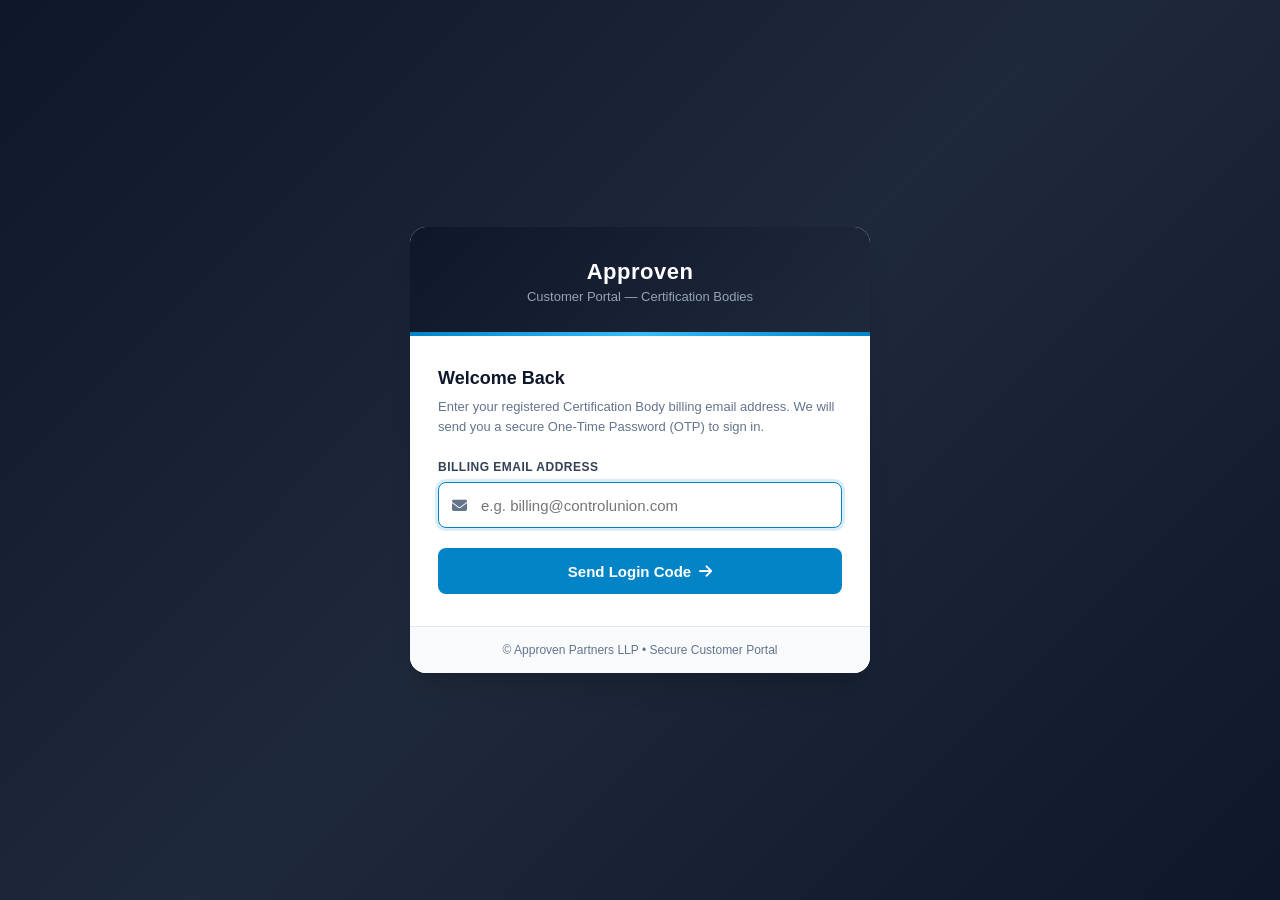
<file: CustomerPortal/templates/login.html>
<!DOCTYPE html>
<html lang="en">
<head>
  <meta charset="UTF-8">
  <meta name="viewport" content="width=device-width, initial-scale=1.0">
  <title>Approven - Customer Portal Login</title>
  <link rel="icon" type="image/png" href="/static/favicon.png">
  <link rel="apple-touch-icon" sizes="180x180" href="/static/apple-touch-icon.png">
  <link rel="apple-touch-icon" href="/static/Approven Mobile App Icon.png">
  <link rel="manifest" href="/customerportal/manifest.json">
  <meta name="apple-mobile-web-app-capable" content="yes">
  <meta name="mobile-web-app-capable" content="yes">
  <meta name="apple-touch-fullscreen" content="yes">
  <meta name="apple-mobile-web-app-status-bar-style" content="black-translucent">
  <meta name="apple-mobile-web-app-title" content="Approven">
  <meta name="application-name" content="Approven">
  <meta name="theme-color" content="#0f172a">
  <link rel="stylesheet" href="https://cdnjs.cloudflare.com/ajax/libs/font-awesome/6.5.1/css/all.min.css">
  <style>
    :root {
      --primary: #0284c7;
      --primary-hover: #0369a1;
      --primary-light: #e0f2fe;
      --slate-900: #0f172a;
      --slate-800: #1e293b;
      --slate-700: #334155;
      --slate-600: #475569;
      --slate-500: #64748b;
      --slate-200: #e2e8f0;
      --slate-100: #f1f5f9;
      --slate-50: #f8fafc;
      --success: #10b981;
      --danger: #ef4444;
      --radius: 12px;
      --shadow-sm: 0 1px 2px 0 rgba(0,0,0,0.05);
      --shadow-lg: 0 10px 15px -3px rgba(0,0,0,0.1), 0 4px 6px -2px rgba(0,0,0,0.05);
      --shadow-xl: 0 20px 25px -5px rgba(0,0,0,0.1), 0 10px 10px -5px rgba(0,0,0,0.04);
    }
    * { box-sizing: border-box; margin: 0; padding: 0; font-family: -apple-system, BlinkMacSystemFont, "Segoe UI", Roboto, "Helvetica Neue", Arial, sans-serif; }
    body {
      background: linear-gradient(135deg, #0f172a 0%, #1e293b 50%, #0f172a 100%);
      min-height: 100vh;
      display: flex;
      align-items: center;
      justify-content: center;
      padding: 24px;
      color: var(--slate-800);
    }
    .login-container {
      width: 100%;
      max-width: 460px;
      background: #ffffff;
      border-radius: 16px;
      box-shadow: var(--shadow-xl);
      overflow: hidden;
      animation: fadeIn 0.4s ease-out;
    }
    @keyframes fadeIn {
      from { opacity: 0; transform: translateY(12px); }
      to { opacity: 1; transform: translateY(0); }
    }
    .login-header {
      background: linear-gradient(135deg, #0f172a 0%, #1e293b 100%);
      padding: 32px 28px;
      text-align: center;
      color: #ffffff;
      position: relative;
    }
    .login-header::after {
      content: "";
      position: absolute;
      bottom: 0;
      left: 0;
      right: 0;
      height: 4px;
      background: linear-gradient(90deg, #0284c7, #38bdf8, #0284c7);
    }
    .brand-logo {
      max-height: 48px;
      margin-bottom: 12px;
      filter: drop-shadow(0 2px 4px rgba(0,0,0,0.2));
    }
    .brand-title {
      font-size: 22px;
      font-weight: 700;
      letter-spacing: 0.5px;
      margin-bottom: 4px;
    }
    .brand-subtitle {
      font-size: 13px;
      color: #94a3b8;
    }
    .login-body {
      padding: 32px 28px;
    }
    .form-step {
      display: none;
    }
    .form-step.active {
      display: block;
      animation: fadeIn 0.3s ease;
    }
    .step-title {
      font-size: 18px;
      font-weight: 700;
      color: var(--slate-900);
      margin-bottom: 8px;
    }
    .step-desc {
      font-size: 13px;
      color: var(--slate-500);
      line-height: 1.5;
      margin-bottom: 24px;
    }
    .input-group {
      margin-bottom: 20px;
    }
    .input-label {
      display: block;
      font-size: 12px;
      font-weight: 600;
      text-transform: uppercase;
      letter-spacing: 0.5px;
      color: var(--slate-700);
      margin-bottom: 8px;
    }
    .input-wrapper {
      position: relative;
      display: flex;
      align-items: center;
    }
    .input-icon {
      position: absolute;
      left: 14px;
      color: var(--slate-500);
      font-size: 15px;
      pointer-events: none;
    }
    .form-input {
      width: 100%;
      height: 46px;
      padding: 0 14px 0 42px;
      background: var(--slate-50);
      border: 1px solid var(--slate-200);
      border-radius: 8px;
      font-size: 15px;
      color: var(--slate-900);
      transition: all 0.2s;
    }
    .form-input:focus {
      outline: none;
      border-color: var(--primary);
      background: #ffffff;
      box-shadow: 0 0 0 3px rgba(2, 132, 199, 0.15);
    }
    .otp-inputs {
      display: flex;
      justify-content: space-between;
      gap: 8px;
      margin-bottom: 24px;
    }
    .otp-digit {
      width: 52px;
      height: 56px;
      text-align: center;
      font-size: 24px;
      font-weight: 700;
      background: var(--slate-50);
      border: 2px solid var(--slate-200);
      border-radius: 10px;
      color: var(--slate-900);
      font-family: Consolas, monospace;
      transition: all 0.2s;
    }
    .otp-digit:focus {
      outline: none;
      border-color: var(--primary);
      background: #ffffff;
      box-shadow: 0 0 0 3px rgba(2, 132, 199, 0.15);
    }
    .btn-submit {
      width: 100%;
      height: 46px;
      background: var(--primary);
      color: #ffffff;
      border: none;
      border-radius: 8px;
      font-size: 15px;
      font-weight: 600;
      cursor: pointer;
      display: flex;
      align-items: center;
      justify-content: center;
      gap: 8px;
      transition: all 0.2s;
    }
    .btn-submit:hover:not(:disabled) {
      background: var(--primary-hover);
      box-shadow: 0 4px 12px rgba(2, 132, 199, 0.25);
    }
    .btn-submit:disabled {
      opacity: 0.6;
      cursor: not-allowed;
    }
    .alert-box {
      padding: 12px 16px;
      border-radius: 8px;
      font-size: 13px;
      margin-bottom: 20px;
      display: none;
      align-items: center;
      gap: 10px;
    }
    .alert-box.danger {
      background: #fef2f2;
      border: 1px solid #fecaca;
      color: #991b1b;
      display: flex;
    }
    .alert-box.success {
      background: #f0fdf4;
      border: 1px solid #bbf7d0;
      color: #166534;
      display: flex;
    }
    .resend-box {
      margin-top: 20px;
      text-align: center;
      font-size: 13px;
      color: var(--slate-500);
    }
    .resend-link {
      color: var(--primary);
      font-weight: 600;
      text-decoration: none;
      cursor: pointer;
    }
    .resend-link:hover {
      text-decoration: underline;
    }
    .resend-link.disabled {
      color: var(--slate-500);
      cursor: not-allowed;
      text-decoration: none;
    }
    .back-btn {
      display: inline-flex;
      align-items: center;
      gap: 6px;
      font-size: 13px;
      color: var(--slate-500);
      background: none;
      border: none;
      cursor: pointer;
      margin-bottom: 16px;
      padding: 4px 0;
    }
    .back-btn:hover {
      color: var(--slate-900);
    }
    .login-footer {
      background: var(--slate-50);
      padding: 16px 28px;
      text-align: center;
      font-size: 12px;
      color: var(--slate-500);
      border-top: 1px solid var(--slate-200);
    }
    .spinner {
      display: inline-block;
      width: 16px;
      height: 16px;
      border: 2px solid rgba(255,255,255,0.3);
      border-radius: 50%;
      border-top-color: #fff;
      animation: spin 0.8s linear infinite;
    }
    @keyframes spin {
      to { transform: rotate(360deg); }
    }
  </style>
</head>
<body>

  <div class="login-container">
    <div class="login-header">
      <div class="brand-title">Approven</div>
      <div class="brand-subtitle">Customer Portal &mdash; Certification Bodies</div>
    </div>

    <div class="login-body">
      <!-- Status Alert -->
      <div id="alertBox" class="alert-box">
        <i id="alertIcon" class="fa-solid fa-circle-exclamation"></i>
        <span id="alertMsg"></span>
      </div>

      <!-- STEP 1: Enter Email -->
      <div id="stepEmail" class="form-step active">
        <div class="step-title">Welcome Back</div>
        <p class="step-desc">Enter your registered Certification Body billing email address. We will send you a secure One-Time Password (OTP) to sign in.</p>

        <form id="emailForm" onsubmit="handleSendOTP(event)">
          <div class="input-group">
            <label class="input-label" for="userEmail">Billing Email Address</label>
            <div class="input-wrapper">
              <i class="fa-solid fa-envelope input-icon"></i>
              <input type="email" id="userEmail" class="form-input" placeholder="e.g. billing@controlunion.com" required autofocus autocomplete="email">
            </div>
          </div>

          <button type="submit" id="sendOtpBtn" class="btn-submit">
            <span>Send Login Code</span>
            <i class="fa-solid fa-arrow-right"></i>
          </button>
        </form>
      </div>

      <!-- STEP 2: Enter OTP Code -->
      <div id="stepOtp" class="form-step">
        <button type="button" class="back-btn" onclick="goToStepEmail()">
          <i class="fa-solid fa-arrow-left"></i> Change email
        </button>

        <div class="step-title">Enter Verification Code</div>
        <p class="step-desc">We've sent a 6-digit code to <strong id="sentEmailDisplay" style="color:var(--slate-900);"></strong>. The code is valid for 15 minutes.</p>

        <form id="otpForm" onsubmit="handleVerifyOTP(event)">
          <div class="otp-inputs">
            <input type="text" class="otp-digit" maxlength="1" pattern="[0-9]" inputmode="numeric" autofocus required>
            <input type="text" class="otp-digit" maxlength="1" pattern="[0-9]" inputmode="numeric" required>
            <input type="text" class="otp-digit" maxlength="1" pattern="[0-9]" inputmode="numeric" required>
            <input type="text" class="otp-digit" maxlength="1" pattern="[0-9]" inputmode="numeric" required>
            <input type="text" class="otp-digit" maxlength="1" pattern="[0-9]" inputmode="numeric" required>
            <input type="text" class="otp-digit" maxlength="1" pattern="[0-9]" inputmode="numeric" required>
          </div>

          <button type="submit" id="verifyOtpBtn" class="btn-submit">
            <span>Sign In to Portal</span>
            <i class="fa-solid fa-lock"></i>
          </button>
        </form>

        <div class="resend-box">
          Didn't receive the code? 
          <a id="resendBtn" class="resend-link disabled" onclick="handleResendOTP()">Resend Code (<span id="resendCountdown">60</span>s)</a>
        </div>
      </div>
    </div>

    <div class="login-footer">
      &copy; Approven Partners LLP &bull; Secure Customer Portal
    </div>
  </div>

  <script>
    let currentEmail = '';
    let countdownTimer = null;
    let countdownSecs = 60;

    function showAlert(msg, type = 'danger') {
      const box = document.getElementById('alertBox');
      const icon = document.getElementById('alertIcon');
      const text = document.getElementById('alertMsg');
      box.className = `alert-box ${type}`;
      icon.className = type === 'danger' ? 'fa-solid fa-circle-exclamation' : 'fa-solid fa-circle-check';
      text.textContent = msg;
    }

    function hideAlert() {
      document.getElementById('alertBox').style.display = 'none';
    }

    function setBtnLoading(btn, isLoading, defaultText) {
      if (isLoading) {
        btn.disabled = true;
        btn.innerHTML = '<div class="spinner"></div> <span>Processing...</span>';
      } else {
        btn.disabled = false;
        btn.innerHTML = defaultText;
      }
    }

    async function handleSendOTP(e) {
      e.preventDefault();
      hideAlert();
      const emailInput = document.getElementById('userEmail');
      const email = emailInput.value.trim();
      const btn = document.getElementById('sendOtpBtn');

      if (!email) return;
      currentEmail = email;

      setBtnLoading(btn, true);

      try {
        const formData = new FormData();
        formData.append('email', email);

        const res = await fetch('/customerportal/api/request-otp', {
          method: 'POST',
          body: formData
        });
        const data = await res.json();

        if (res.ok && data.success) {
          showAlert(data.message, 'success');
          document.getElementById('sentEmailDisplay').textContent = email;
          document.getElementById('stepEmail').classList.remove('active');
          document.getElementById('stepOtp').classList.add('active');
          initOtpInputs();
          startResendCountdown();
        } else {
          showAlert(data.message || 'Failed to request login code. Please verify your email.');
        }
      } catch (err) {
        showAlert('Network error or server unreachable. Please try again.');
      } finally {
        setBtnLoading(btn, false, '<span>Send Login Code</span> <i class="fa-solid fa-arrow-right"></i>');
      }
    }

    function goToStepEmail() {
      hideAlert();
      clearInterval(countdownTimer);
      document.getElementById('stepOtp').classList.remove('active');
      document.getElementById('stepEmail').classList.add('active');
      document.getElementById('userEmail').focus();
    }

    function initOtpInputs() {
      const inputs = document.querySelectorAll('.otp-digit');
      inputs.forEach((input, index) => {
        input.value = '';
        input.oninput = (e) => {
          const val = e.target.value.replace(/[^0-9]/g, '');
          input.value = val ? val[0] : '';
          if (val && index < inputs.length - 1) {
            inputs[index + 1].focus();
          }
          checkAutoSubmit();
        };

        input.onkeydown = (e) => {
          if (e.key === 'Backspace' && !input.value && index > 0) {
            inputs[index - 1].focus();
          }
        };

        input.onpaste = (e) => {
          e.preventDefault();
          const pasted = (e.clipboardData || window.clipboardData).getData('text').replace(/[^0-9]/g, '');
          if (pasted) {
            for (let i = 0; i < inputs.length; i++) {
              if (i < pasted.length) {
                inputs[i].value = pasted[i];
              }
            }
            if (pasted.length >= inputs.length) {
              inputs[inputs.length - 1].focus();
            } else {
              inputs[pasted.length].focus();
            }
            checkAutoSubmit();
          }
        };
      });
      setTimeout(() => inputs[0].focus(), 100);
    }

    function getOtpValue() {
      const inputs = document.querySelectorAll('.otp-digit');
      let otp = '';
      inputs.forEach(i => otp += i.value);
      return otp;
    }

    function checkAutoSubmit() {
      const otp = getOtpValue();
      if (otp.length === 6) {
        document.getElementById('otpForm').dispatchEvent(new Event('submit', { cancelable: true }));
      }
    }

    async function handleVerifyOTP(e) {
      e.preventDefault();
      hideAlert();
      const otp = getOtpValue();
      if (otp.length !== 6) {
        showAlert('Please enter the full 6-digit code.');
        return;
      }

      const btn = document.getElementById('verifyOtpBtn');
      setBtnLoading(btn, true);

      try {
        const formData = new FormData();
        formData.append('email', currentEmail);
        formData.append('otp', otp);

        const res = await fetch('/customerportal/api/verify-otp', {
          method: 'POST',
          body: formData
        });
        const data = await res.json();

        if (res.ok && data.success) {
          showAlert('Signed in successfully! Redirecting...', 'success');
          setTimeout(() => {
            window.location.href = data.redirect || '/customerportal';
          }, 500);
        } else {
          showAlert(data.message || 'Invalid or expired code. Please try again.');
          document.querySelectorAll('.otp-digit').forEach(i => i.value = '');
          document.querySelectorAll('.otp-digit')[0].focus();
        }
      } catch (err) {
        showAlert('Network error. Please try again.');
      } finally {
        setBtnLoading(btn, false, '<span>Sign In to Portal</span> <i class="fa-solid fa-lock"></i>');
      }
    }

    function startResendCountdown() {
      clearInterval(countdownTimer);
      countdownSecs = 60;
      const resendBtn = document.getElementById('resendBtn');
      const countSpan = document.getElementById('resendCountdown');
      resendBtn.classList.add('disabled');
      resendBtn.style.pointerEvents = 'none';

      countdownTimer = setInterval(() => {
        countdownSecs--;
        countSpan.textContent = countdownSecs;
        if (countdownSecs <= 0) {
          clearInterval(countdownTimer);
          resendBtn.classList.remove('disabled');
          resendBtn.style.pointerEvents = 'auto';
          resendBtn.innerHTML = 'Resend Code Now';
        }
      }, 1000);
    }

    async function handleResendOTP() {
      if (countdownSecs > 0) return;
      hideAlert();
      const resendBtn = document.getElementById('resendBtn');
      resendBtn.innerHTML = '<div class="spinner" style="width:12px;height:12px;border-width:2px;border-top-color:var(--primary);"></div> Sending...';

      try {
        const formData = new FormData();
        formData.append('email', currentEmail);

        const res = await fetch('/customerportal/api/request-otp', {
          method: 'POST',
          body: formData
        });
        const data = await res.json();

        if (res.ok && data.success) {
          showAlert('A new verification code has been sent.', 'success');
          resendBtn.innerHTML = 'Resend Code (<span id="resendCountdown">60</span>s)';
          startResendCountdown();
        } else {
          showAlert(data.message || 'Failed to resend code.');
          resendBtn.innerHTML = 'Resend Code Now';
        }
      } catch (err) {
        showAlert('Network error.');
        resendBtn.innerHTML = 'Resend Code Now';
      }
    }
  </script>
</body>
</html>
</file>
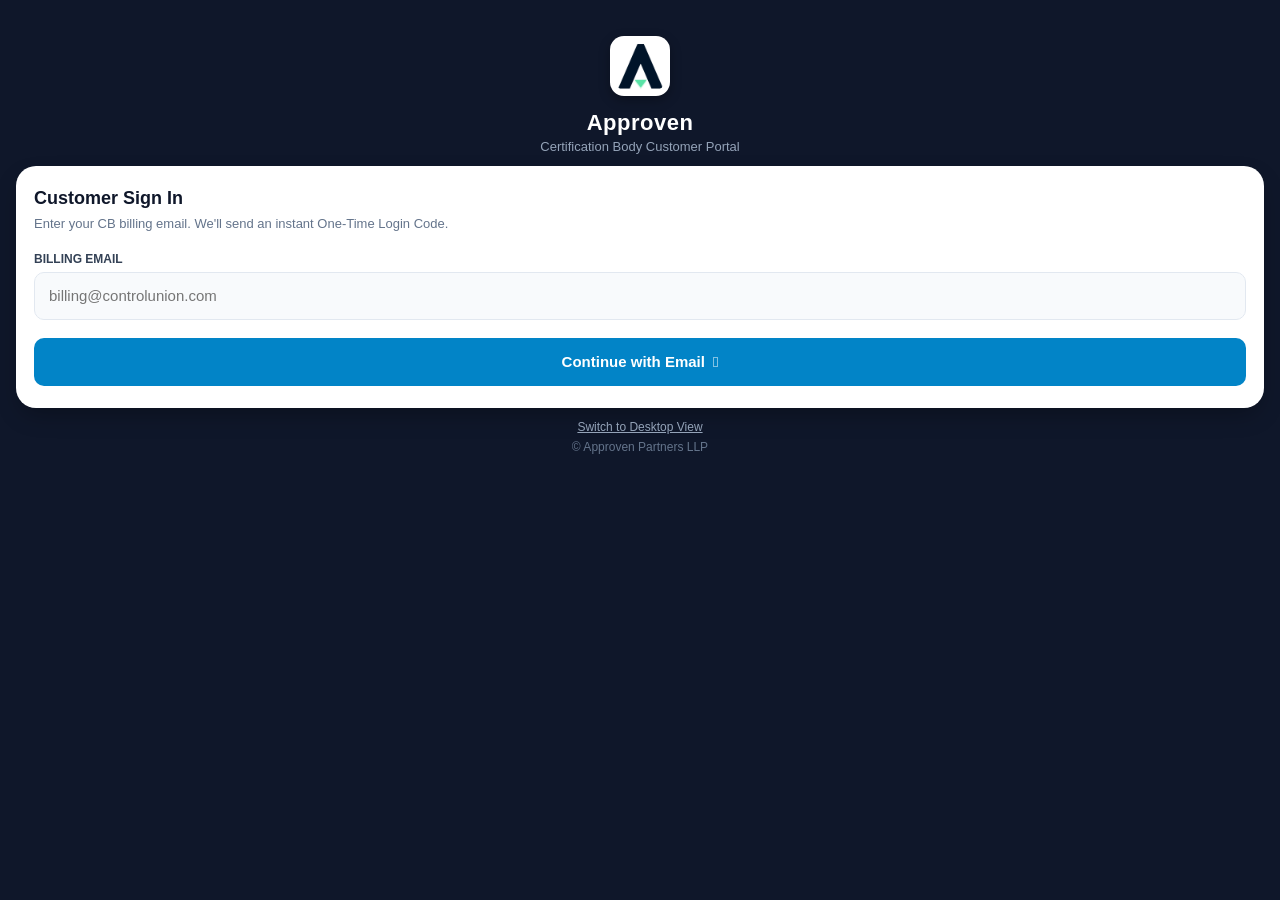
<file: CustomerPortal/templates/mobile_login.html>
<!DOCTYPE html>
<html lang="en">
<head>
  <meta charset="UTF-8">
  <meta name="viewport" content="width=device-width, initial-scale=1.0, maximum-scale=1.0, user-scalable=no, viewport-fit=cover">
  <title>Approven &bull; Customer Portal</title>
  <link rel="icon" type="image/png" href="/static/favicon.png">
  <link rel="apple-touch-icon" href="/static/apple-touch-icon.png">
  <link rel="apple-touch-icon" sizes="180x180" href="/static/apple-touch-icon.png">
  <link rel="apple-touch-icon" href="/static/Approven Mobile App Icon.png">
  
  <!-- PWA & Standalone Fullscreen Web App Meta -->
  <link rel="manifest" href="/customerportal/manifest.json">
  <meta name="apple-mobile-web-app-capable" content="yes">
  <meta name="mobile-web-app-capable" content="yes">
  <meta name="apple-touch-fullscreen" content="yes">
  <meta name="apple-mobile-web-app-status-bar-style" content="black-translucent">
  <meta name="apple-mobile-web-app-title" content="Approven">
  <meta name="application-name" content="Approven">
  <meta name="theme-color" content="#0f172a">
  
  <link rel="stylesheet" href="https://cdnjs.cloudflare.com/ajax/libs/font-awesome/6.5.1/css/all.min.css">
  <style>
    :root {
      --primary: #0284c7;
      --primary-hover: #0369a1;
      --slate-950: #020617;
      --slate-900: #0f172a;
      --slate-800: #1e293b;
      --slate-700: #334155;
      --slate-600: #475569;
      --slate-500: #64748b;
      --slate-200: #e2e8f0;
      --slate-100: #f1f5f9;
      --slate-50: #f8fafc;
      --radius: 14px;
    }
    *, *::before, *::after {
      box-sizing: border-box;
      margin: 0;
      padding: 0;
      font-family: -apple-system, BlinkMacSystemFont, "SF Pro Text", "Segoe UI", Roboto, sans-serif;
      -webkit-tap-highlight-color: transparent;
    }
    html, body {
      width: 100%;
      max-width: 100vw;
      overflow-x: hidden;
      position: relative;
    }
    body {
      background-color: var(--slate-900);
      min-height: 100vh;
      min-height: -webkit-fill-available;
      display: flex;
      flex-direction: column;
      justify-content: space-between;
      color: var(--slate-800);
      padding: max(16px, env(safe-area-inset-top, 16px)) 16px max(16px, env(safe-area-inset-bottom, 16px));
    }
    .mobile-header {
      text-align: center;
      padding: 20px 12px 12px;
      color: #ffffff;
      width: 100%;
    }
    .mobile-header .app-icon {
      width: 60px;
      height: 60px;
      border-radius: 14px;
      background: #ffffff;
      padding: 6px;
      box-shadow: 0 4px 12px rgba(0,0,0,0.3);
      margin-bottom: 10px;
    }
    .mobile-header h1 {
      font-size: 22px;
      font-weight: 800;
      letter-spacing: 0.5px;
    }
    .mobile-header p {
      font-size: 13px;
      color: #94a3b8;
      margin-top: 3px;
    }
    .card {
      background: #ffffff;
      border-radius: 20px;
      padding: 22px 18px;
      box-shadow: 0 10px 25px -5px rgba(0,0,0,0.3);
      margin: auto 0;
      width: 100%;
      max-width: 100%;
      overflow: hidden;
    }
    .step-title {
      font-size: 18px;
      font-weight: 700;
      color: var(--slate-900);
      margin-bottom: 6px;
    }
    .step-desc {
      font-size: 13px;
      color: var(--slate-500);
      line-height: 1.45;
      margin-bottom: 18px;
      word-break: break-word;
      overflow-wrap: anywhere;
    }
    .input-label {
      display: block;
      font-size: 12px;
      font-weight: 700;
      text-transform: uppercase;
      color: var(--slate-700);
      margin-bottom: 6px;
    }
    .form-input {
      width: 100%;
      height: 48px;
      padding: 0 14px;
      background: var(--slate-50);
      border: 1.5px solid var(--slate-200);
      border-radius: 10px;
      font-size: 15px;
      color: var(--slate-900);
      margin-bottom: 18px;
      -webkit-appearance: none;
    }
    .form-input:focus {
      outline: none;
      border-color: var(--primary);
      background: #fff;
    }
    /* Fixed 6-digit OTP Grid prevents stretching */
    .otp-grid {
      display: grid;
      grid-template-columns: repeat(6, minmax(0, 1fr));
      gap: 6px;
      margin-bottom: 20px;
      width: 100%;
      max-width: 100%;
    }
    .otp-cell {
      width: 100%;
      min-width: 0;
      max-width: 100%;
      height: 48px;
      padding: 0;
      text-align: center;
      font-size: 20px;
      font-weight: 800;
      background: var(--slate-50);
      border: 1.5px solid var(--slate-200);
      border-radius: 8px;
      color: var(--slate-900);
      font-family: monospace;
      -webkit-appearance: none;
    }
    .otp-cell:focus {
      outline: none;
      border-color: var(--primary);
      background: #ffffff;
      box-shadow: 0 0 0 2px rgba(2, 132, 199, 0.2);
    }
    .btn-mobile {
      width: 100%;
      height: 48px;
      background: var(--primary);
      color: #ffffff;
      border: none;
      border-radius: 10px;
      font-size: 15px;
      font-weight: 700;
      display: flex;
      align-items: center;
      justify-content: center;
      gap: 8px;
      cursor: pointer;
    }
    .btn-mobile:active {
      transform: scale(0.98);
      background: var(--primary-hover);
    }
    .btn-mobile:disabled {
      opacity: 0.6;
    }
    .alert-banner {
      padding: 10px 12px;
      border-radius: 8px;
      font-size: 13px;
      margin-bottom: 14px;
      display: none;
      align-items: center;
      gap: 8px;
      word-break: break-word;
    }
    .alert-banner.danger {
      background: #fef2f2;
      border: 1px solid #fecaca;
      color: #b91c1c;
      display: flex;
    }
    .alert-banner.success {
      background: #f0fdf4;
      border: 1px solid #bbf7d0;
      color: #15803d;
      display: flex;
    }
    .mobile-footer {
      text-align: center;
      padding: 12px 8px;
      font-size: 12px;
      color: #64748b;
      width: 100%;
    }
    .form-step { display: none; width: 100%; }
    .form-step.active { display: block; }
    .spinner {
      width: 16px;
      height: 16px;
      border: 2px solid rgba(255,255,255,0.3);
      border-radius: 50%;
      border-top-color: #fff;
      animation: spin 0.8s linear infinite;
    }
    @keyframes spin { to { transform: rotate(360deg); } }
  </style>
</head>
<body>

  <div class="mobile-header">
    <img src="/static/Approven Mobile App Icon.png" alt="Approven" class="app-icon" onerror="this.style.display='none'">
    <h1>Approven</h1>
    <p>Certification Body Customer Portal</p>
  </div>

  <div class="card">
    <div id="alertBox" class="alert-banner">
      <i id="alertIcon" class="fa-solid fa-circle-exclamation"></i>
      <span id="alertMsg"></span>
    </div>

    <!-- Step 1: Email -->
    <div id="stepEmail" class="form-step active">
      <div class="step-title">Customer Sign In</div>
      <p class="step-desc">Enter your CB billing email. We'll send an instant One-Time Login Code.</p>

      <form onsubmit="handleSendOTP(event)">
        <label class="input-label" for="userEmail">Billing Email</label>
        <input type="email" id="userEmail" class="form-input" placeholder="billing@controlunion.com" required inputmode="email" autocomplete="email">
        <button type="submit" id="sendBtn" class="btn-mobile">
          <span>Continue with Email</span>
          <i class="fa-solid fa-arrow-right"></i>
        </button>
      </form>
    </div>

    <!-- Step 2: OTP -->
    <div id="stepOtp" class="form-step">
      <button type="button" style="background:none; border:none; color:var(--slate-500); font-size:13px; margin-bottom:12px; display:inline-flex; align-items:center; gap:4px;" onclick="goToEmail()">
        <i class="fa-solid fa-arrow-left"></i> Change email
      </button>

      <div class="step-title">Verification Code</div>
      <p class="step-desc">Enter the 6-digit code sent to <strong id="emailTarget" style="color:var(--slate-900); word-break:break-all;"></strong></p>

      <form onsubmit="handleVerifyOTP(event)">
        <div class="otp-grid">
          <input type="text" class="otp-cell" maxlength="1" pattern="[0-9]" inputmode="numeric" required>
          <input type="text" class="otp-cell" maxlength="1" pattern="[0-9]" inputmode="numeric" required>
          <input type="text" class="otp-cell" maxlength="1" pattern="[0-9]" inputmode="numeric" required>
          <input type="text" class="otp-cell" maxlength="1" pattern="[0-9]" inputmode="numeric" required>
          <input type="text" class="otp-cell" maxlength="1" pattern="[0-9]" inputmode="numeric" required>
          <input type="text" class="otp-cell" maxlength="1" pattern="[0-9]" inputmode="numeric" required>
        </div>

        <button type="submit" id="verifyBtn" class="btn-mobile">
          <span>Sign In</span>
          <i class="fa-solid fa-arrow-right"></i>
        </button>
      </form>

      <div style="text-align:center; margin-top:16px; font-size:13px; color:var(--slate-500);">
        Didn't receive it? <a id="resendLink" style="color:var(--primary); font-weight:700; cursor:pointer;" onclick="handleResendOTP()">Resend (<span id="resendTimer">60</span>s)</a>
      </div>
    </div>
  </div>

  <div class="mobile-footer">
    <a href="/customerportal/login?view=desktop" style="color:#94a3b8; text-decoration:underline; font-size:12px;">Switch to Desktop View</a>
    <div style="margin-top:6px;">&copy; Approven Partners LLP</div>
  </div>

  <script>
    // PWA Service Worker Registration
    if ('serviceWorker' in navigator) {
      window.addEventListener('load', () => {
        navigator.serviceWorker.register('/customerportal/sw.js')
          .then((reg) => console.log('Portal SW registered'))
          .catch((err) => console.log('Portal SW registration error:', err));
      });
    }

    // iOS Standalone Link Handling
    if (('standalone' in window.navigator) && window.navigator.standalone) {
      document.addEventListener('click', function(e) {
        let target = e.target.closest('a');
        if (target && target.href && target.href.indexOf(window.location.host) !== -1 && !target.target && !target.hasAttribute('download')) {
          e.preventDefault();
          window.location.href = target.href;
        }
      }, false);
    }

    let activeEmail = '';
    let countdown = 60;
    let timerId = null;

    function showAlert(msg, type = 'danger') {
      const b = document.getElementById('alertBox');
      const i = document.getElementById('alertIcon');
      const m = document.getElementById('alertMsg');
      b.className = `alert-banner ${type}`;
      i.className = type === 'danger' ? 'fa-solid fa-circle-exclamation' : 'fa-solid fa-circle-check';
      m.textContent = msg;
    }

    function hideAlert() {
      document.getElementById('alertBox').style.display = 'none';
    }

    async function handleSendOTP(e) {
      e.preventDefault();
      hideAlert();
      const email = document.getElementById('userEmail').value.trim();
      const btn = document.getElementById('sendBtn');
      if (!email) return;
      activeEmail = email;

      btn.disabled = true;
      btn.innerHTML = '<div class="spinner"></div> <span>Sending Code...</span>';

      try {
        const fd = new FormData();
        fd.append('email', email);
        const res = await fetch('/customerportal/api/request-otp', { method: 'POST', body: fd });
        const data = await res.json();

        if (res.ok && data.success) {
          showAlert(data.message, 'success');
          document.getElementById('emailTarget').textContent = email;
          document.getElementById('stepEmail').classList.remove('active');
          document.getElementById('stepOtp').classList.add('active');
          setupCells();
          startTimer();
        } else {
          showAlert(data.message || 'Unable to find CB account with that email.');
        }
      } catch (err) {
        showAlert('Network connection error.');
      } finally {
        btn.disabled = false;
        btn.innerHTML = '<span>Continue with Email</span> <i class="fa-solid fa-arrow-right"></i>';
      }
    }

    function goToEmail() {
      hideAlert();
      clearInterval(timerId);
      document.getElementById('stepOtp').classList.remove('active');
      document.getElementById('stepEmail').classList.add('active');
    }

    function setupCells() {
      const cells = document.querySelectorAll('.otp-cell');
      cells.forEach((c, idx) => {
        c.value = '';
        c.oninput = (e) => {
          const v = e.target.value.replace(/[^0-9]/g, '');
          c.value = v ? v[0] : '';
          if (v && idx < cells.length - 1) cells[idx + 1].focus();
          if (getOtp().length === 6) {
            document.getElementById('verifyBtn').click();
          }
        };
        c.onkeydown = (e) => {
          if (e.key === 'Backspace' && !c.value && idx > 0) {
            cells[idx - 1].focus();
          }
        };
        c.onpaste = (e) => {
          e.preventDefault();
          const paste = (e.clipboardData || window.clipboardData).getData('text').replace(/[^0-9]/g, '');
          if (paste) {
            for (let i = 0; i < cells.length; i++) {
              if (i < paste.length) cells[i].value = paste[i];
            }
            if (paste.length >= cells.length) {
              cells[cells.length - 1].focus();
              document.getElementById('verifyBtn').click();
            } else {
              cells[paste.length].focus();
            }
          }
        };
      });
      setTimeout(() => cells[0].focus(), 150);
    }

    function getOtp() {
      let code = '';
      document.querySelectorAll('.otp-cell').forEach(c => code += c.value);
      return code;
    }

    async function handleVerifyOTP(e) {
      e.preventDefault();
      hideAlert();
      const code = getOtp();
      if (code.length !== 6) {
        showAlert('Please enter the 6-digit code.');
        return;
      }
      const btn = document.getElementById('verifyBtn');
      btn.disabled = true;
      btn.innerHTML = '<div class="spinner"></div> <span>Verifying...</span>';

      try {
        const fd = new FormData();
        fd.append('email', activeEmail);
        fd.append('otp', code);
        const res = await fetch('/customerportal/api/verify-otp', { method: 'POST', body: fd });
        const data = await res.json();

        if (res.ok && data.success) {
          showAlert('Signed in! Redirecting...', 'success');
          setTimeout(() => {
            window.location.href = data.redirect || '/customerportal/m';
          }, 300);
        } else {
          showAlert(data.message || 'Invalid code.');
          document.querySelectorAll('.otp-cell').forEach(c => c.value = '');
          document.querySelectorAll('.otp-cell')[0].focus();
        }
      } catch (err) {
        showAlert('Network error.');
      } finally {
        btn.disabled = false;
        btn.innerHTML = '<span>Sign In</span> <i class="fa-solid fa-arrow-right"></i>';
      }
    }

    function startTimer() {
      clearInterval(timerId);
      countdown = 60;
      const l = document.getElementById('resendLink');
      const s = document.getElementById('resendTimer');
      l.style.pointerEvents = 'none';
      l.style.opacity = '0.5';

      timerId = setInterval(() => {
        countdown--;
        s.textContent = countdown;
        if (countdown <= 0) {
          clearInterval(timerId);
          l.style.pointerEvents = 'auto';
          l.style.opacity = '1';
          l.innerHTML = 'Resend Code';
        }
      }, 1000);
    }

    async function handleResendOTP() {
      if (countdown > 0) return;
      hideAlert();
      const l = document.getElementById('resendLink');
      l.textContent = 'Sending...';
      try {
        const fd = new FormData();
        fd.append('email', activeEmail);
        const res = await fetch('/customerportal/api/request-otp', { method: 'POST', body: fd });
        const data = await res.json();
        if (res.ok && data.success) {
          showAlert('New code sent.', 'success');
          l.innerHTML = 'Resend (<span id="resendTimer">60</span>s)';
          startTimer();
        } else {
          showAlert(data.message || 'Resend failed.');
          l.textContent = 'Resend Code';
        }
      } catch (e) {
        showAlert('Error resending.');
        l.textContent = 'Resend Code';
      }
    }
  </script>
</body>
</html>
</file>
